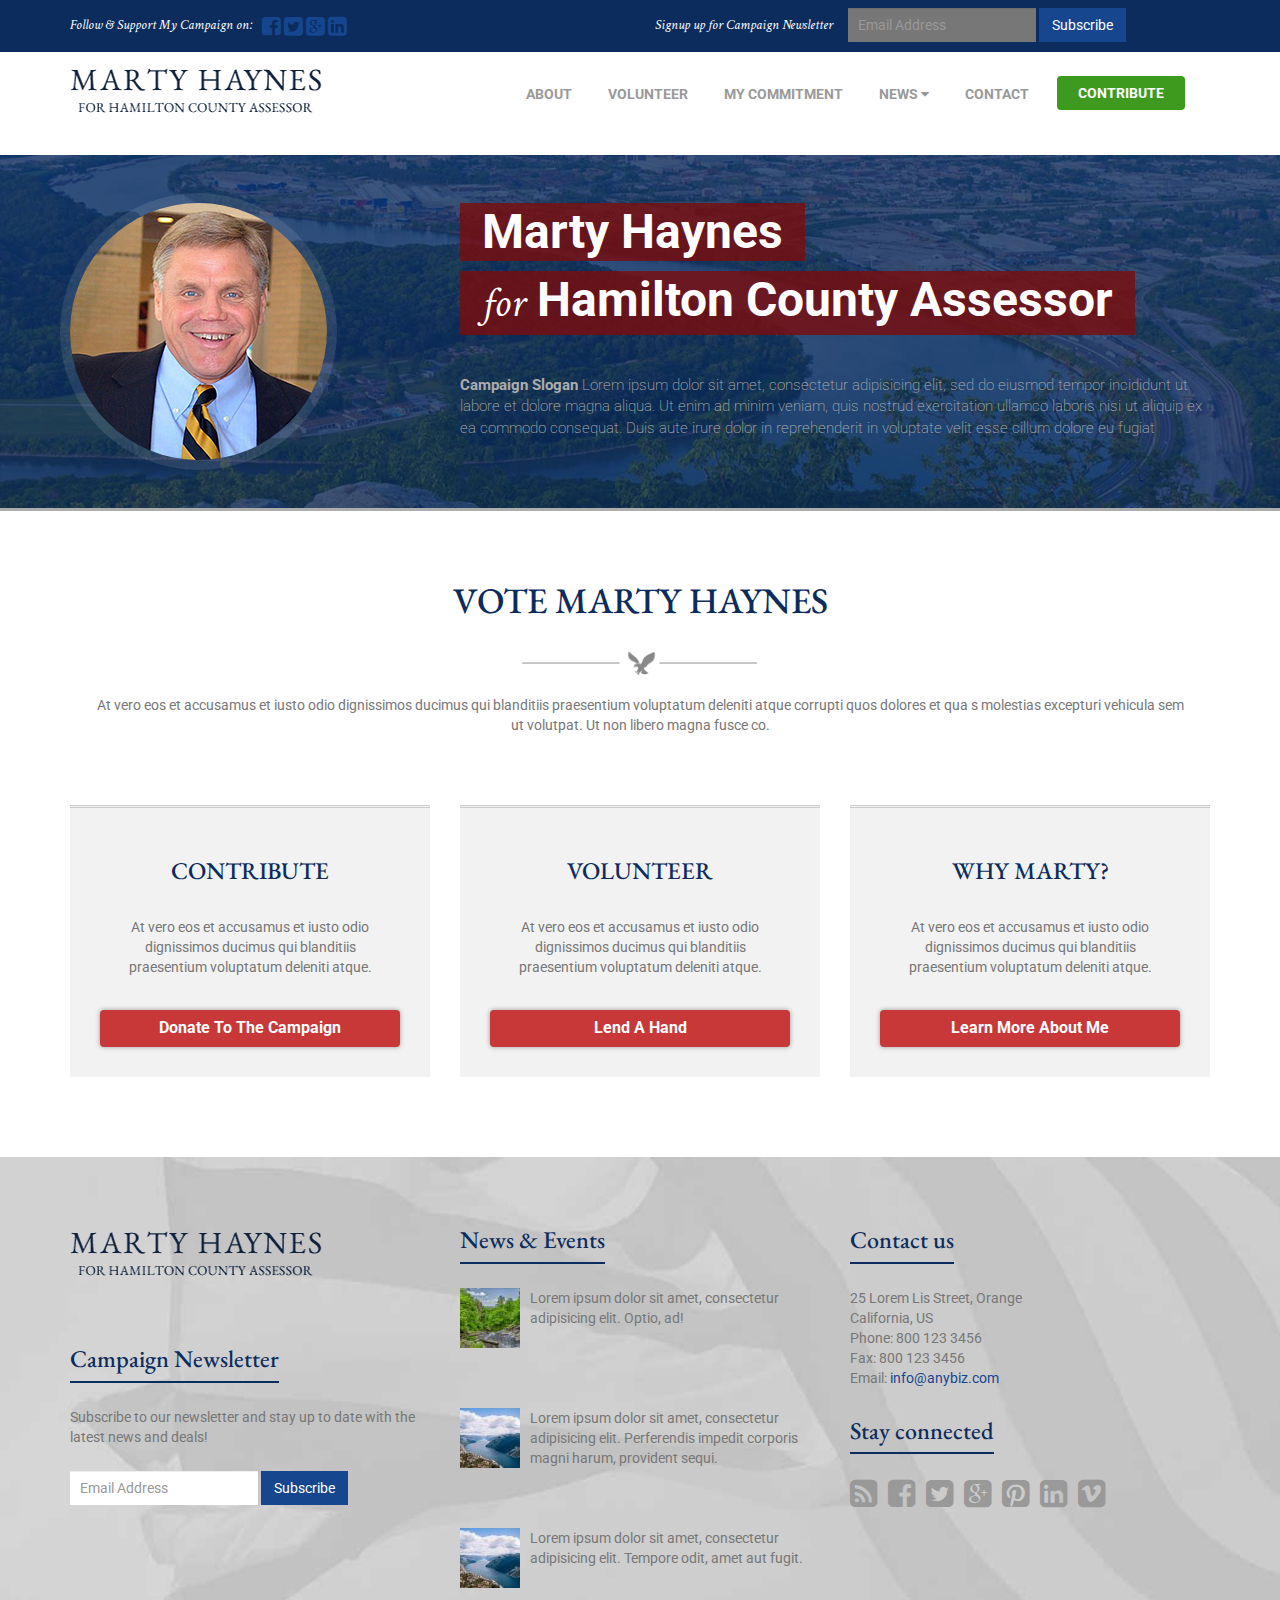
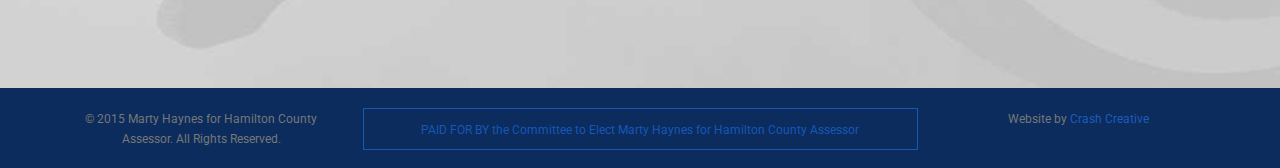
<file: index.html>
<!DOCTYPE html>
<html lang="en">

<head>
	<meta charset="utf-8">
	<meta http-equiv="X-UA-Compatible" content="IE=edge">
	<meta name="viewport" content="width=device-width, initial-scale=1">

	<link rel="shortcut icon" href="assets/img/favicon.ico">
	<title>Marty Haynes for Assessor</title>
	<meta name="description" content="">
	<meta name="author" content="">

	<!-- Bootstrap -->
	<link rel="stylesheet" href="assets/css/bootstrap.min.css">

	<!-- Google Fonts -->
	<link href='https://fonts.googleapis.com/css?family=Roboto:400,400italic,700,700italic|Crimson+Text:400,400italic|EB+Garamond' rel='stylesheet' type='text/css'>

	<!-- FontAwesome -->
	<link rel="stylesheet" href="assets/css/font-awesome.min.css">

	<!-- Animate.css -->
	<link rel="stylesheet" href="assets/css/animate.css">

	<!-- USER-DEFINED STYLES -->
	<link rel="stylesheet" href="assets/css/main.css">

	<!-- HTML5 shim and Respond.js for IE8 support of HTML5 elements and media queries -->
	<!-- WARNING: Respond.js doesn't work if you view the page via file:// -->
	<!--[if lt IE 9]>
			<script src="https://oss.maxcdn.com/html5shiv/3.7.2/html5shiv.min.js"></script>
			<script src="https://oss.maxcdn.com/respond/1.4.2/respond.min.js"></script>
	<![endif]-->
</head>

<body>
	<!-- HEADING SOCIAL -->
	<header class="container-fluid heading-social">
		<!-- SOCIAL MEDIA -->
		<div class="container">
			<div class="row hidden-xs">
				<!-- SOCIAL LINKS -->
				<div class="col-sm-4">
					<p class="navbar-text">
						Follow &amp; Support My Campaign on:&nbsp;&nbsp;
						<a href="#"><i class="fa fa-facebook-square"></i></a>
						<a href="#"><i class="fa fa-twitter-square"></i></a>
						<a href="#"><i class="fa fa-google-plus-square"></i></a>
						<a href="#"><i class="fa fa-linkedin-square"></i></a>
					</p>
				</div>
				<!-- SOCIAL LINKS | END -->
				<!-- SUBSCRIBE FORM -->
				<div class="col-sm-6 pull-right">
					<p class="navbar-text">
						Signup up for Campaign Newsletter
						<form class="navbar-form form-inline">
							<div class="form-group">
								<input type="email" class="form-control" placeholder="Email Address">
							</div>
							<button type="submit" class="btn btn-subscribe">Subscribe</button>
						</form>
					</p>
				</div>
				<!-- SUBSCRIBE FORM | END -->
			</div>
		</div>
		<!-- SOCIAL MEDIA | END -->
	</header>
	<!-- HEADING SOCIAL | END -->

	<!-- PRIMARY NAVIGATION -->
	<nav class="navbar top-navbar">
		<div class="container">
			<!-- BRAND AND TOGGLE -->
			<div class="navbar-header">
				<button type="button" class="navbar-toggle collapsed" data-toggle="collapse" data-target="#top-nav" aria-expanded="false">
					<span class="sr-only">Toggle navigation</span>
					<i class="fa fa-bars"></i>
				</button>
				<a class="navbar-brand hidden-sm" href="index.html"><img class="img-responsive" src="assets/img/brand-logo.png"></a>
			</div>
			<!-- BRAND AND TOGGLE | END -->
			<!-- NAV LINKS -->
			<div class="collapse navbar-collapse" id="top-nav">
				<ul class="nav navbar-nav">
					<li><a href="about.html">About</a></li>
					<li><a href="#">Volunteer</a></li>
					<li><a href="#">My Commitment</a></li>
					<li><a href="#">News&nbsp;<i class="fa fa-caret-down"></i></a></li>
					<li><a href="#">Contact</a></li>
					<li>
						<button type="button" class="btn navbar-btn">Contribute</button>
					</li>
				</ul>
			</div>
			<!-- NAV LINK | END -->
		</div>
	</nav>
	<!-- PRIMARY NAVIGATION | END -->

	<!-- JUMBOTRON -->
	<section class="jumbotron hero-panel">
		<div class="container">
			<div class="row">
				<div class="col-sm-4">
					<img class="img-responsive img-circle" src="assets/img/marty-haynes-picture.jpg" alt="">
				</div>
				<div class="col-sm-8">
					<h1>Marty Haynes</h1>
					<h3><span>for</span> Hamilton County Assessor</h3>
					<p>
						<strong>Campaign Slogan</strong> Lorem ipsum dolor sit amet, consectetur adipisicing elit, sed do eiusmod tempor incididunt ut labore et dolore magna aliqua. Ut enim ad minim veniam, quis nostrud exercitation ullamco laboris nisi ut aliquip ex ea commodo consequat. Duis aute irure dolor in reprehenderit in voluptate velit esse cillum dolore eu fugiat
					</p>
				</div>
			</div>
		</div>
	</section>
	<!-- JUMBOTRON | END -->

	<!-- FRONPAGE CONTENT -->
	<section class="container front-content">
		<div class="row">
			<div class="col-xs-12">
				<h2>Vote Marty Haynes</h2>
			</div>
			<div class="col-sm-4 col-sm-offset-4">
				<img class="img-responsive" src="assets/img/eagle-border.png" alt="">
			</div>
			<div class="col-xs-12">
				<p>At vero eos et accusamus et iusto odio dignissimos ducimus qui blanditiis praesentium voluptatum deleniti atque corrupti quos dolores et qua s molestias excepturi vehicula sem ut volutpat. Ut non libero magna fusce co.</p>
			</div>
		</div>
		<div class="row">
			<div class="col-sm-4">
				<div class="front-columns">
					<h4>Contribute</h4>
					<p>At vero eos et accusamus et iusto odio dignissimos ducimus qui blanditiis praesentium voluptatum deleniti atque.</p>
					<button type="button" class="btn btn-column">Donate to the Campaign</button>
				</div>
			</div>
			<div class="col-sm-4">
				<div class="front-columns">
					<h4>Volunteer</h4>
					<p>At vero eos et accusamus et iusto odio dignissimos ducimus qui blanditiis praesentium voluptatum deleniti atque.</p>
					<button type="button" class="btn btn-column">Lend A Hand</button>
				</div>
			</div>
			<div class="col-sm-4">
				<div class="front-columns">
					<h4>Why Marty?</h4>
					<p>At vero eos et accusamus et iusto odio dignissimos ducimus qui blanditiis praesentium voluptatum deleniti atque.</p>
					<button type="button" class="btn btn-column">Learn more about me</button>
				</div>
			</div>
		</div>
	</section>
	<!-- FRONTPAGE CONTENT | END -->

	<!-- FOOTER 1-->
	<footer class="container-fluid footer-section">
		<div class="container">
			<div class="row">
				<div class="col-sm-4 footer-columns">
					<img class="img-responsive" src="assets/img/brand-logo.png" alt="">
					<h4>Campaign Newsletter</h4>
					<p>Subscribe to our newsletter and stay up to date with the latest news and deals!</p>
					<form class="navbar-form form-inline">
						<div class="form-group">
							<input type="email" class="form-control" placeholder="Email Address">
						</div>
						<button type="submit" class="btn btn-subscribe">Subscribe</button>
					</form>
				</div>
				<div class="col-sm-4 footer-columns">
					<h4>News &amp; Events</h4>
					<div class="media">
						<div class="media-left">
							<img class="media-object" src="assets/img/media-object-1.jpg" alt="">
						</div>
						<div class="media-body">
							<p>Lorem ipsum dolor sit amet, consectetur adipisicing elit. Optio, ad!</p>
						</div>
					</div>
					<div class="media">
						<div class="media-left">
							<img class="media-object" src="assets/img/media-object-2.jpg" alt="">
						</div>
						<div class="media-body">
							<p>Lorem ipsum dolor sit amet, consectetur adipisicing elit. Perferendis impedit corporis magni harum, provident sequi.</p>
						</div>
					</div>
					<div class="media">
						<div class="media-left">
							<img class="media-object" src="assets/img/media-object-2.jpg" alt="">
						</div>
						<div class="media-body">
							<p>Lorem ipsum dolor sit amet, consectetur adipisicing elit. Tempore odit, amet aut fugit.</p>
						</div>
					</div>
				</div>
				<div class="col-sm-4 footer-columns">
					<div>
						<h4>Contact us</h4>
						<address>
							25 Lorem Lis Street, Orange<br>
							California, US<br>
							Phone: 800 123 3456<br>
							Fax: 800 123 3456<br>
							Email: <a href="mailto:info@anybiz.com">info@anybiz.com</a>
						</address>
					</div>
					<div>
						<h4>Stay connected</h4>
						<div>
							<a href="#"><i class="fa fa-rss-square"></i></a>
							<a href="#"><i class="fa fa-facebook-square"></i></a>
							<a href="#"><i class="fa fa-twitter-square"></i></a>
							<a href="#"><i class="fa fa-google-plus-square"></i></a>
							<a href="#"><i class="fa fa-pinterest-square"></i></a>
							<a href="#"><i class="fa fa-linkedin-square"></i></a>
							<a href="#"><i class="fa fa-vimeo-square"></i></a>
						</div>
					</div>
				</div>
			</div>
		</div>
	</footer>
	<!-- FOOTER 1 | END -->

	<!-- FOOTER COPYRIGHT -->
	<footer class="container-fluid footer-copyright">
		<div class="container">
			<div class="row">
				<div class="col-sm-3 copyright-columns">
					<div class="copyright-inner">
						<small>&copy; 2015 Marty Haynes for Hamilton County Assessor. All Rights Reserved.</small>
					</div>
				</div>
				<div class="col-sm-6 copyright-columns">
					<div class="disclaimer"><small>PAID FOR BY the Committee to Elect Marty Haynes for Hamilton County Assessor</small></div>
				</div>
				<div class="col-sm-3 copyright-columns">
					<div class="copyright-inner">
						<small>Website by <a href="#">Crash Creative</a></small>
					</div>
				</div>
			</div>
		</div>
	</footer>
	<!-- FOOTER COPYRIGHT | END -->

	<!-- jQuery local development -->
	<!-- <script src="assets/js/jquery.min.js"></script> -->

	<!-- jQuery CDN -->
	<script src="https://ajax.googleapis.com/ajax/libs/jquery/1.11.3/jquery.min.js"></script>

	<!-- Bootstrap JS Plugins -->
	<script src="assets/js/bootstrap.min.js"></script>

	<!-- USER-DEFINED SCRIPTS -->
	<script src="assets/js/functions.js"></script>
</body>

</html>
</file>
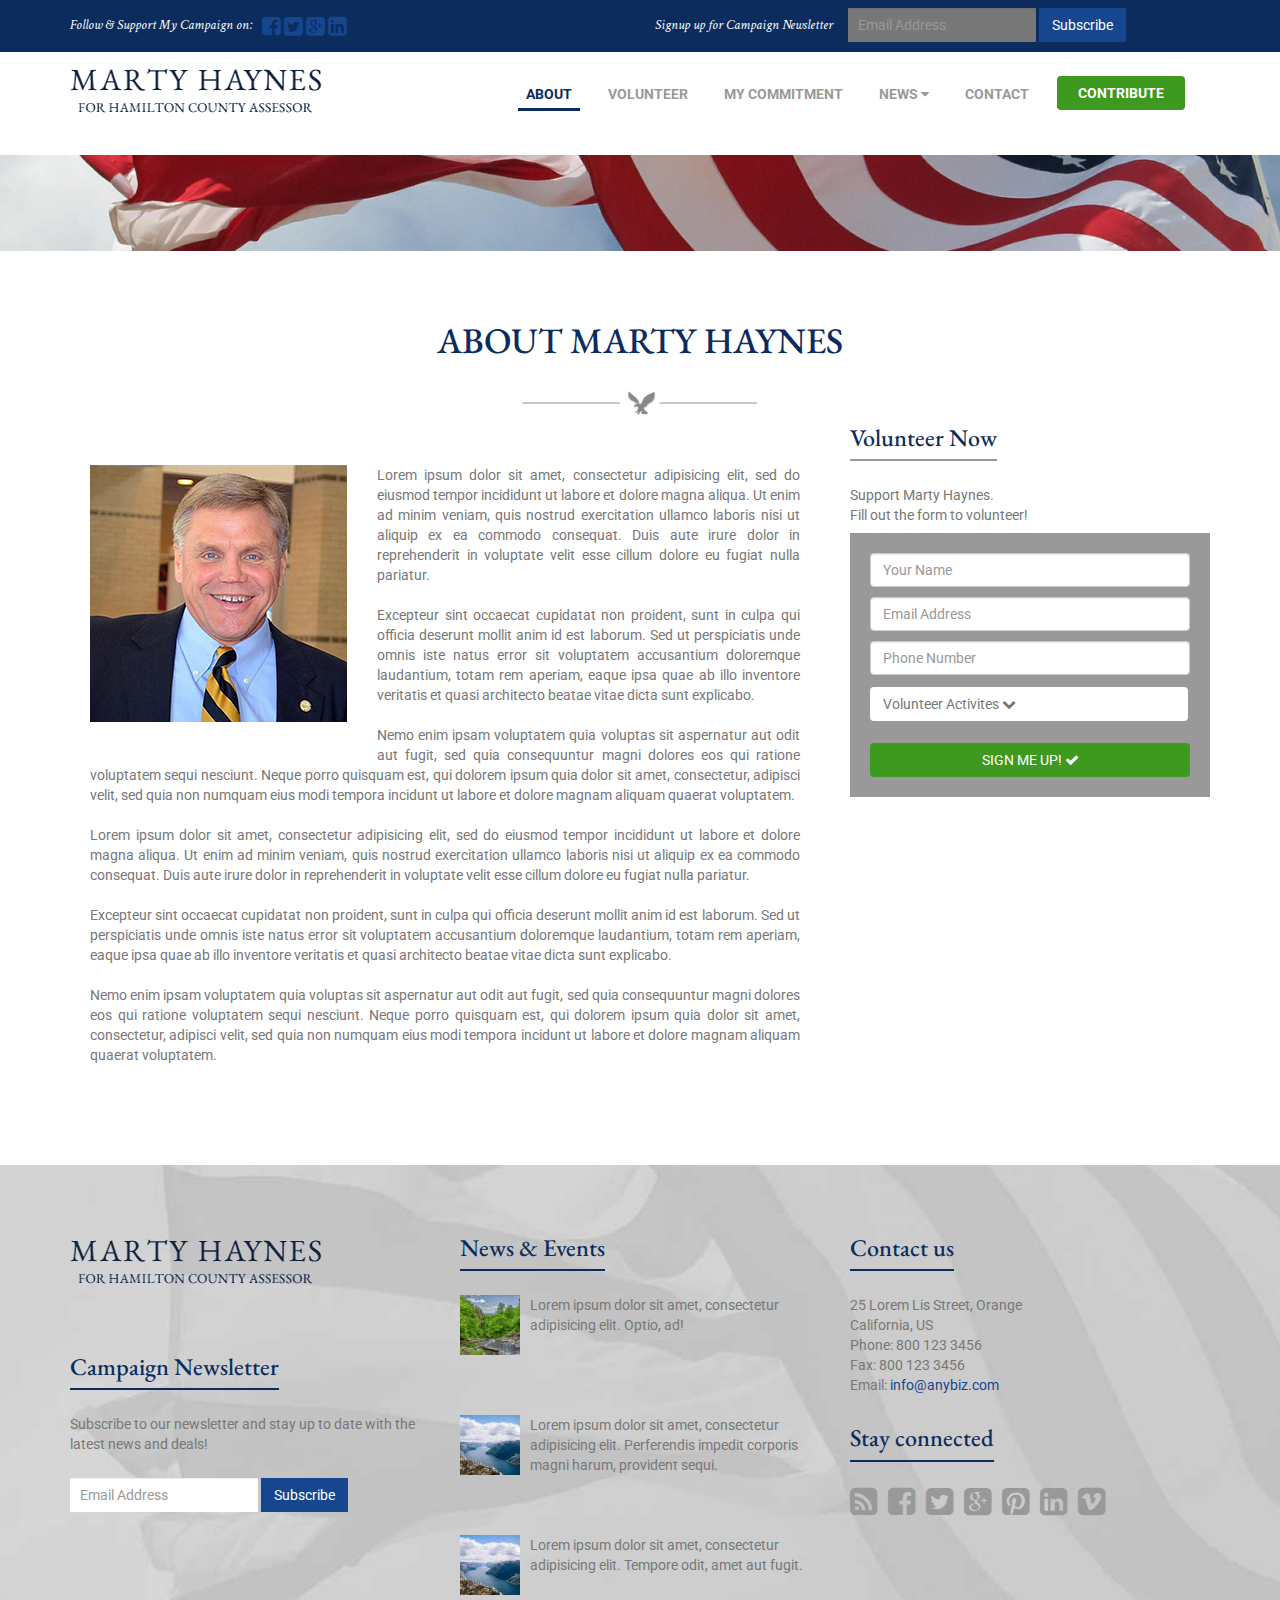
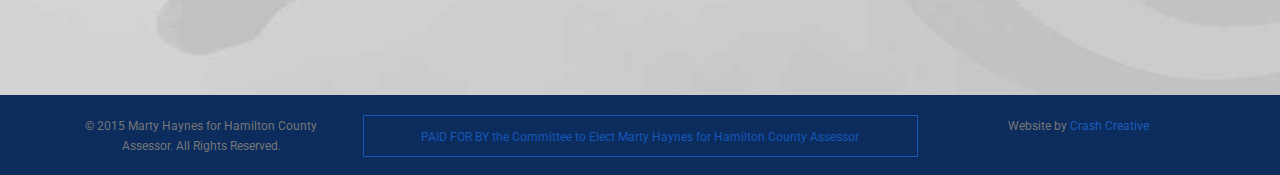
<file: about.html>
<!DOCTYPE html>
<html lang="en">

<head>
	<meta charset="utf-8">
	<meta http-equiv="X-UA-Compatible" content="IE=edge">
	<meta name="viewport" content="width=device-width, initial-scale=1">

	<link rel="shortcut icon" href="assets/img/favicon.ico">
	<title>Marty Haynes for Assessor</title>
	<meta name="description" content="">
	<meta name="author" content="">

	<!-- Bootstrap -->
	<link rel="stylesheet" href="assets/css/bootstrap.min.css">

	<!-- Google Fonts -->
	<link href='https://fonts.googleapis.com/css?family=Roboto:400,400italic,700,700italic|Crimson+Text:400,400italic|EB+Garamond' rel='stylesheet' type='text/css'>

	<!-- FontAwesome -->
	<link rel="stylesheet" href="assets/css/font-awesome.min.css">

	<!-- Animate.css -->
	<link rel="stylesheet" href="assets/css/animate.css">

	<!-- USER-DEFINED STYLES -->
	<link rel="stylesheet" href="assets/css/main.css">

	<!-- HTML5 shim and Respond.js for IE8 support of HTML5 elements and media queries -->
	<!-- WARNING: Respond.js doesn't work if you view the page via file:// -->
	<!--[if lt IE 9]>
<script src="https://oss.maxcdn.com/html5shiv/3.7.2/html5shiv.min.js"></script>
<script src="https://oss.maxcdn.com/respond/1.4.2/respond.min.js"></script>
<![endif]-->
</head>

<body>
	<!-- HEADING SOCIAL -->
	<header class="container-fluid heading-social">
		<!-- SOCIAL MEDIA -->
		<div class="container">
			<div class="row hidden-xs">
				<!-- SOCIAL LINKS -->
				<div class="col-sm-4">
					<p class="navbar-text">
						Follow &amp; Support My Campaign on:&nbsp;&nbsp;
						<a href="#"><i class="fa fa-facebook-square"></i></a>
						<a href="#"><i class="fa fa-twitter-square"></i></a>
						<a href="#"><i class="fa fa-google-plus-square"></i></a>
						<a href="#"><i class="fa fa-linkedin-square"></i></a>
					</p>
				</div>
				<!-- SOCIAL LINKS | END -->
				<!-- SUBSCRIBE FORM -->
				<div class="col-sm-6 pull-right">
					<p class="navbar-text">
						Signup up for Campaign Newsletter
						<form class="navbar-form form-inline">
							<div class="form-group">
								<input type="email" class="form-control" placeholder="Email Address">
							</div>
							<button type="submit" class="btn btn-subscribe">Subscribe</button>
						</form>
					</p>
				</div>
				<!-- SUBSCRIBE FORM | END -->
			</div>
		</div>
		<!-- SOCIAL MEDIA | END -->
	</header>
	<!-- HEADING SOCIAL | END -->

	<!-- PRIMARY NAVIGATION -->
	<nav class="navbar top-navbar">
		<div class="container">
			<!-- BRAND AND TOGGLE -->
			<div class="navbar-header">
				<button type="button" class="navbar-toggle collapsed" data-toggle="collapse" data-target="#top-nav" aria-expanded="false">
					<span class="sr-only">Toggle navigation</span>
					<i class="fa fa-bars"></i>
				</button>
				<a class="navbar-brand hidden-sm" href="index.html"><img class="img-responsive" src="assets/img/brand-logo.png"></a>
			</div>
			<!-- BRAND AND TOGGLE | END -->
			<!-- NAV LINKS -->
			<div class="collapse navbar-collapse" id="top-nav">
				<ul class="nav navbar-nav">
					<li class="active"><a href="#">About</a></li>
					<li><a href="#">Volunteer</a></li>
					<li><a href="#">My Commitment</a></li>
					<li><a href="#">News&nbsp;<i class="fa fa-caret-down"></i></a></li>
					<li><a href="#">Contact</a></li>
					<li>
						<button type="button" class="btn navbar-btn">Contribute</button>
					</li>
				</ul>
			</div>
			<!-- NAV LINK | END -->
		</div>
	</nav>
	<!-- PRIMARY NAVIGATION | END -->

	<!-- FLAG PANEL -->
	<div class="jumbotron flag-panel"></div>
	<!-- FLAG PANEL | END -->

	<!-- FRONPAGE CONTENT -->
	<section class="container page-content">
		<div class="row">
			<div class="col-xs-12">
				<h2>About Marty Haynes</h2>
			</div>
			<div class="col-sm-4 col-sm-offset-4">
				<img class="img-responsive" src="assets/img/eagle-border.png" alt="">
			</div>
		</div>
		<div class="row">
			<!-- ARTICLE SECTION -->
			<article class="col-md-8">
				<p><img class="img-responsive" src="assets/img/marty-haynes-picture.jpg" alt="">Lorem ipsum dolor sit amet, consectetur adipisicing elit, sed do eiusmod tempor incididunt ut labore et dolore magna aliqua. Ut enim ad minim veniam, quis nostrud exercitation ullamco laboris nisi ut aliquip ex ea commodo consequat. Duis aute irure dolor in reprehenderit in voluptate velit esse cillum dolore eu fugiat nulla pariatur.</p>
				<p>Excepteur sint occaecat cupidatat non proident, sunt in culpa qui officia deserunt mollit anim id est laborum. Sed ut perspiciatis unde omnis iste natus error sit voluptatem accusantium doloremque laudantium, totam rem aperiam, eaque ipsa quae ab illo inventore veritatis et quasi architecto beatae vitae dicta sunt explicabo.</p>
				<p>Nemo enim ipsam voluptatem quia voluptas sit aspernatur aut odit aut fugit, sed quia consequuntur magni dolores eos qui ratione voluptatem sequi nesciunt. Neque porro quisquam est, qui dolorem ipsum quia dolor sit amet, consectetur, adipisci velit, sed quia non numquam eius modi tempora incidunt ut labore et dolore magnam aliquam quaerat voluptatem.</p>
				<p>Lorem ipsum dolor sit amet, consectetur adipisicing elit, sed do eiusmod tempor incididunt ut labore et dolore magna aliqua. Ut enim ad minim veniam, quis nostrud exercitation ullamco laboris nisi ut aliquip ex ea commodo consequat. Duis aute irure dolor in reprehenderit in voluptate velit esse cillum dolore eu fugiat nulla pariatur.</p>
				<p>Excepteur sint occaecat cupidatat non proident, sunt in culpa qui officia deserunt mollit anim id est laborum. Sed ut perspiciatis unde omnis iste natus error sit voluptatem accusantium doloremque laudantium, totam rem aperiam, eaque ipsa quae ab illo inventore veritatis et quasi architecto beatae vitae dicta sunt explicabo.</p>
				<p>Nemo enim ipsam voluptatem quia voluptas sit aspernatur aut odit aut fugit, sed quia consequuntur magni dolores eos qui ratione voluptatem sequi nesciunt. Neque porro quisquam est, qui dolorem ipsum quia dolor sit amet, consectetur, adipisci velit, sed quia non numquam eius modi tempora incidunt ut labore et dolore magnam aliquam quaerat voluptatem.</p>
			</article>
			<!-- ARTICLE SECTION | END -->

			<!-- SIDEBAR CONTENT -->
			<aside class="col-md-4">
				<h4>Volunteer Now</h4>
				<p>
					Support Marty Haynes.
					<br> Fill out the form to volunteer!
				</p>
				<form class="navbar-form">
					<div class="form-group">
						<input type="text" class="form-control" placeholder="Your Name">
					</div>
					<div class="form-group">
						<input type="email" class="form-control" placeholder="Email Address">
					</div>
					<div class="form-group">
						<input type="text" class="form-control" placeholder="Phone Number">
					</div>
					<div class="btn-group">
						<button type="button" class="btn btn-activity dropdown-toggle" data-toggle="dropdown" aria-haspopup="true" aria-expanded="false">Volunteer Activites <i class="fa fa-chevron-down"></i></button>
						<ul class="dropdown-menu">
							<li><a href="#">Activity 1</a></li>
							<li><a href="#">Activity 2</a></li>
							<li><a href="#">Activity 3</a></li>
							<li><a href="#">Activity 4</a></li>
						</ul>
					</div>
					<button type="submit" class="btn btn-submit">SIGN ME UP!&nbsp;<i class="fa fa-check"></i></button>
				</form>
			</aside>
			<!-- SIDEBAR CONTENT | END -->

		</div>
	</section>
	<!-- FRONTPAGE CONTENT | END -->

	<!-- FOOTER 1-->
	<footer class="container-fluid footer-section">
		<div class="container">
			<div class="row">
				<div class="col-sm-4 footer-columns">
					<img class="img-responsive" src="assets/img/brand-logo.png" alt="">
					<h4>Campaign Newsletter</h4>
					<p>Subscribe to our newsletter and stay up to date with the latest news and deals!</p>
					<form class="navbar-form form-inline">
						<div class="form-group">
							<input type="email" class="form-control" placeholder="Email Address">
						</div>
						<button type="submit" class="btn btn-subscribe">Subscribe</button>
					</form>
				</div>
				<div class="col-sm-4 footer-columns">
					<h4>News &amp; Events</h4>
					<div class="media">
						<div class="media-left">
							<img class="media-object" src="assets/img/media-object-1.jpg" alt="">
						</div>
						<div class="media-body">
							<p>Lorem ipsum dolor sit amet, consectetur adipisicing elit. Optio, ad!</p>
						</div>
					</div>
					<div class="media">
						<div class="media-left">
							<img class="media-object" src="assets/img/media-object-2.jpg" alt="">
						</div>
						<div class="media-body">
							<p>Lorem ipsum dolor sit amet, consectetur adipisicing elit. Perferendis impedit corporis magni harum, provident sequi.</p>
						</div>
					</div>
					<div class="media">
						<div class="media-left">
							<img class="media-object" src="assets/img/media-object-2.jpg" alt="">
						</div>
						<div class="media-body">
							<p>Lorem ipsum dolor sit amet, consectetur adipisicing elit. Tempore odit, amet aut fugit.</p>
						</div>
					</div>
				</div>
				<div class="col-sm-4 footer-columns">
					<div>
						<h4>Contact us</h4>
						<address>
25 Lorem Lis Street, Orange<br>
California, US<br>
Phone: 800 123 3456<br>
Fax: 800 123 3456<br>
Email: <a href="mailto:info@anybiz.com">info@anybiz.com</a>
</address>
					</div>
					<div>
						<h4>Stay connected</h4>
						<div>
							<a href="#"><i class="fa fa-rss-square"></i></a>
							<a href="#"><i class="fa fa-facebook-square"></i></a>
							<a href="#"><i class="fa fa-twitter-square"></i></a>
							<a href="#"><i class="fa fa-google-plus-square"></i></a>
							<a href="#"><i class="fa fa-pinterest-square"></i></a>
							<a href="#"><i class="fa fa-linkedin-square"></i></a>
							<a href="#"><i class="fa fa-vimeo-square"></i></a>
						</div>
					</div>
				</div>
			</div>
		</div>
	</footer>
	<!-- FOOTER 1 | END -->

	<!-- FOOTER COPYRIGHT -->
	<footer class="container-fluid footer-copyright">
		<div class="container">
			<div class="row">
				<div class="col-sm-3 copyright-columns">
					<div class="copyright-inner">
						<small>&copy; 2015 Marty Haynes for Hamilton County Assessor. All Rights Reserved.</small>
					</div>
				</div>
				<div class="col-sm-6 copyright-columns">
					<div class="disclaimer"><small>PAID FOR BY the Committee to Elect Marty Haynes for Hamilton County Assessor</small></div>
				</div>
				<div class="col-sm-3 copyright-columns">
					<div class="copyright-inner">
						<small>Website by <a href="#">Crash Creative</a></small>
					</div>
				</div>
			</div>
		</div>
	</footer>
	<!-- FOOTER COPYRIGHT | END -->

	<!-- jQuery local development -->
	<!-- <script src="assets/js/jquery.min.js"></script> -->

	<!-- jQuery CDN -->
	<script src="https://ajax.googleapis.com/ajax/libs/jquery/1.11.3/jquery.min.js"></script>

	<!-- Bootstrap JS Plugins -->
	<script src="assets/js/bootstrap.min.js"></script>

	<!-- USER-DEFINED SCRIPTS -->
	<script src="assets/js/functions.js"></script>
</body>

</html>
</file>
<file: assets/css/main.css>
body {
  font-family: "Roboto", "Helvetica Neue", Helvetica, Arial, sans-serif;
  color: #777;
  background-color: #fff;
  overflow-x: hidden; }

a {
  color: #16468e; }
  a:hover {
    color: #2067d0;
    text-decoration: none; }

button, .btn:hover {
  color: #fff; }

h1 {
  font-family: "Roboto", "Helvetica Neue", Helvetica, Arial, sans-serif; }

h2, h3, h4, h5, h6 {
  font-family: "EB Garamond", "Georgia", "Cambria", "Times New Roman", "Times", serif; }

/* Heading Social
################################ */
.heading-social {
  background-color: #0b2c5d; }
  .heading-social .navbar-text {
    font-family: "Crimson Text", "Georgia", "Cambria", "Times New Roman", "Times", serif;
    font-style: italic;
    color: #fff;
    margin-left: 0; }
    .heading-social .navbar-text .fa {
      font-size: 2.2rem;
      vertical-align: middle; }
  .heading-social .navbar-form .form-control {
    border-radius: 0px;
    background-color: #777777;
    border: medium none;
    padding: 0px 0px 0px 1rem;
    color: white; }
  .heading-social .navbar-form .btn-subscribe {
    border-radius: 0;
    background-color: #16468e; }
    .heading-social .navbar-form .btn-subscribe:hover {
      background-color: #133b78; }

/* Top Main Nav
################################ */
.top-navbar .navbar-collapse {
  text-align: center; }
.top-navbar .container {
  padding-top: 15px;
  padding-bottom: 15px; }
.top-navbar .navbar-brand {
  padding-top: 0;
  padding-bottom: 0; }
  @media (max-width: 992px) {
    .top-navbar .navbar-brand {
      width: 82%; } }
.top-navbar .navbar-toggle {
  background-color: #16468e;
  border-bottom: 2px solid #0c254c;
  padding: 9px 13px; }
  @media (max-width: 500px) {
    .top-navbar .navbar-toggle {
      margin-top: 0; } }
.top-navbar ul {
  text-transform: uppercase;
  font-weight: 700; }
  .top-navbar ul li {
    padding-left: 1rem;
    padding-right: 1rem; }
    .top-navbar ul li a {
      margin-top: 8px;
      margin-bottom: 8px;
      color: #999;
      padding: 8px 8px 4px;
      border-bottom: 3px solid transparent; }
    .top-navbar ul li button.navbar-btn {
      text-transform: inherit;
      font-weight: inherit;
      background-color: #3e991f;
      padding-left: 2rem;
      padding-right: 2rem; }
      .top-navbar ul li button.navbar-btn:hover, .top-navbar ul li button.navbar-btn:focus {
        background-color: #35841b; }
    .top-navbar ul li.active a, .top-navbar ul li:hover a, .top-navbar ul li:focus a {
      color: #0b2c5d;
      background-color: transparent;
      border-bottom: 3px solid #0b2c5d; }
.top-navbar #top-nav {
  float: right; }
  @media (max-width: 768px) {
    .top-navbar #top-nav {
      float: none; } }

/* Footer Section
################################ */
.footer-section {
  background-image: url(../img/footer-bg.jpg);
  background-size: cover;
  padding-bottom: 4rem; }
  .footer-section .footer-columns {
    margin-top: 6rem; }
    .footer-section .footer-columns img {
      margin-top: 1.4rem;
      padding-bottom: 6rem; }
    .footer-section .footer-columns h4 {
      color: #0b2c5d;
      font-size: 2.4rem;
      padding-bottom: 8px;
      margin-bottom: 2.4rem;
      border-bottom: 2px solid #0b2c5d;
      display: inline-block; }
    .footer-section .footer-columns p {
      margin-bottom: 2.4rem; }
    .footer-section .footer-columns .navbar-form {
      padding-left: 0; }
      .footer-section .footer-columns .navbar-form .form-control {
        border-radius: 0px;
        border: medium none;
        padding: 0px 0px 0px 1rem;
        color: white; }
      .footer-section .footer-columns .navbar-form .btn-subscribe {
        border-radius: 0;
        background-color: #16468e; }
        .footer-section .footer-columns .navbar-form .btn-subscribe:hover {
          background-color: #133b78; }
    .footer-section .footer-columns .media {
      margin-top: 0; }
      .footer-section .footer-columns .media img {
        margin-top: 0; }
      .footer-section .footer-columns .media p {
        margin-top: 0; }
    .footer-section .footer-columns .fa {
      padding-right: 8px;
      color: #999;
      font-size: 3.2rem; }
      .footer-section .footer-columns .fa:hover {
        color: gray; }

.footer-copyright {
  background-color: #0b2c5d;
  padding: 2rem 2rem 0;
  text-align: center; }
  .footer-copyright a {
    color: #1d5cba; }
    .footer-copyright a:hover, .footer-copyright a:focus {
      color: #2c73de; }
  .footer-copyright .copyright-columns {
    margin-bottom: 0; }
    .footer-copyright .copyright-columns .copyright-inner {
      padding-bottom: 2rem; }
    .footer-copyright .copyright-columns .disclaimer {
      color: #1657b8;
      border: 1px solid #1657b8;
      padding: 1rem 2rem; }

/* JUMBOTRON -- Hero Panel
################################ */
.hero-panel {
  background-image: url(../img/jumbotron-bg.jpg);
  background-size: cover;
  border-bottom: 3px solid #adadad; }
  .hero-panel .img-circle {
    box-shadow: 0 0 0 1rem rgba(255, 255, 255, 0.1); }
  .hero-panel h1 {
    color: #fff;
    font-family: inherit;
    font-size: 4.8rem;
    font-weight: 700;
    line-height: 1;
    background-color: rgba(123, 13, 13, 0.8);
    padding: 5px 2.2rem;
    display: inline-block;
    margin: 0 0 1rem; }
  .hero-panel h3 {
    color: #fff;
    font-family: inherit;
    font-size: 4.8rem;
    font-weight: 700;
    line-height: 1;
    background-color: rgba(123, 13, 13, 0.8);
    padding: 5px 2.2rem;
    display: inline-block;
    margin: 0 0 1rem; }
    .hero-panel h3 span {
      font: 85% "Crimson Text", "Georgia", "Cambria", "Times New Roman", "Times", serif;
      font-style: italic; }
  .hero-panel p {
    color: #adadad;
    margin-top: 3rem;
    font-size: 1.5rem; }

/* Content
################################ */
.front-content, .page-content {
  padding-top: 2rem;
  padding-bottom: 8rem; }
  .front-content h2, .page-content h2 {
    color: #0b2c5d;
    text-transform: uppercase;
    text-align: center;
    font-size: 3.6rem;
    padding-bottom: 2rem; }
  .front-content h4, .page-content h4 {
    color: #0b2c5d;
    text-transform: uppercase;
    text-align: center;
    font-size: 2.4rem; }
  .front-content p, .page-content p {
    margin: 2rem;
    text-align: center; }
  .front-content .front-columns, .page-content .front-columns {
    margin-top: 5rem;
    background-color: #f2f2f2;
    border-top: medium double #cbcbcb;
    padding: 4rem 3rem 3rem; }
    .front-content .front-columns p, .page-content .front-columns p {
      margin-top: 3.3rem;
      margin-bottom: 3.3rem; }
    .front-content .front-columns button.btn-column, .page-content .front-columns button.btn-column {
      text-transform: capitalize;
      font-weight: 700;
      font-size: 1.6rem;
      width: 100%;
      background-color: #c83838;
      box-shadow: 0 0 5px #999; }
      .front-content .front-columns button.btn-column:hover, .front-content .front-columns button.btn-column:focus, .page-content .front-columns button.btn-column:hover, .page-content .front-columns button.btn-column:focus {
        color: #fff;
        background-color: #a12c2c; }

/* JUMBOTRON -- Flag Panel
################################ */
.flag-panel {
  background-image: url(../img/american-flag.jpg);
  background-size: cover; }

/* Page Content
################################ */
.page-content article {
  padding-top: 3rem; }
  .page-content article p {
    text-align: justify; }
    .page-content article p img {
      float: left;
      margin: 0 3rem 3rem 0; }
.page-content aside p {
  text-align: justify;
  margin: 0; }
.page-content aside h4 {
  text-transform: capitalize;
  font-size: 2.4rem;
  padding-bottom: 8px;
  margin-bottom: 2.4rem;
  border-bottom: 2px solid #999;
  display: inline-block; }
.page-content aside form.navbar-form {
  background-color: #999;
  padding: 2rem; }
  .page-content aside form.navbar-form .form-group {
    width: 100%;
    padding-bottom: 1rem; }
    .page-content aside form.navbar-form .form-group .form-control {
      width: 100%; }
  .page-content aside form.navbar-form .btn-group {
    width: 100%;
    padding: 2px 2px 2px 0;
    margin-bottom: 2rem; }
    .page-content aside form.navbar-form .btn-group .btn-activity {
      text-align: left;
      background-color: white;
      color: inherit;
      width: 100%; }
  .page-content aside form.navbar-form .btn-submit {
    width: 100%;
    text-transform: inherit;
    font-weight: inherit;
    background-color: #3e991f;
    padding-left: 2rem;
    padding-right: 2rem; }
    .page-content aside form.navbar-form .btn-submit:hover, .page-content aside form.navbar-form .btn-submit:focus {
      background-color: #35841b; }
</file>
